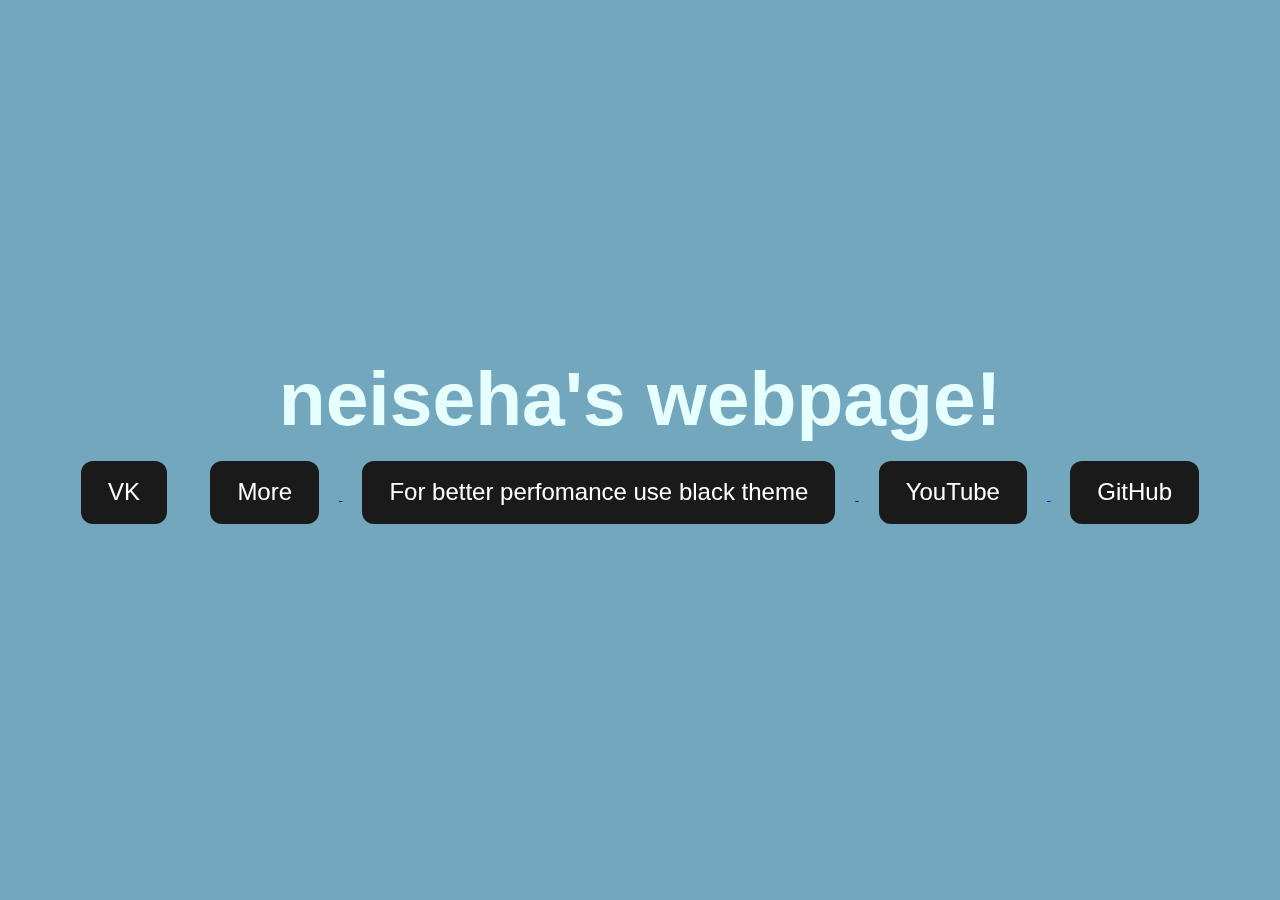
<file: index.html>
<!DOCTYPE html>
<html lang="en"><head><meta http-equiv="Content-Type" content="text/html; charset=UTF-8">
    
    <meta name="viewport" content="width=device-width, initial-scale=0.9">
    <link rel="stylesheet" href="./index_files/style.css">
    <title>neiseha's webpage!</title>

    <meta content="neiseha's webpage!" property="og:title">
    <meta name="google-site-verification" content="gS8H2ZP0sdGi8zuDEh4mZo6-ahclkB1tqYnIOcWtnh4" />
    <meta content="#b317ef" data-react-helmet="true" name="theme-color">


    <script async src="https://pagead2.googlesyndication.com/pagead/js/adsbygoogle.js?client=ca-pub-6527027716502352" rossorigin="anonymous"></script>
    <meta name="og:image" content="https://media.discordapp.net/attachments/778652005789859840/998350893999198278/ezgif-1-d95012ec29.gif">
    <div id="app">
        <section>
          <h1>neiseha's webpage!</h1>
          <div class="btn-group">
            <button class="hoverable" onclick="window.open(&#39;https://vk.com/iseha1&#39;);">VK</button>

            <a href="https://isehaowo.github.io/download/index.html">
            <button class="hoverable">More</button>
            </a>
            <a href=https://isehaowo.github.io/portfolio/index.html>
            <button class="hoverable">For better perfomance use black theme</button>
            </a>

            <a href="https://www.youtube.com/watch?v=dQw4w9WgXcQ">
            <button class="hoverable">YouTube</button>
            </a>

            <button class="hoverable" onclick="window.open(&#39;https://github.com/IsehaOwO/&#39;);">GitHub</button>

          </div>
        </section>
    </div>

        <div id="vantajs"><canvas class="vanta-canvas" style="display: block; position: absolute; z-index: 0; top: 0px; left: 0px; width: 1440px; height: 732px;" width="2880" height="1464"></canvas></div> 


    <script>
      VANTA.HALO({
        el: "#vantajs",
        mouseControls: false,
        touchControls: false,
        gyroControls: false,
        size: 0.20,
        amplitudeFactor: 6.90,
        baseColor: 0x75,
      });
      </script>
</div></div></body></html>
</file>
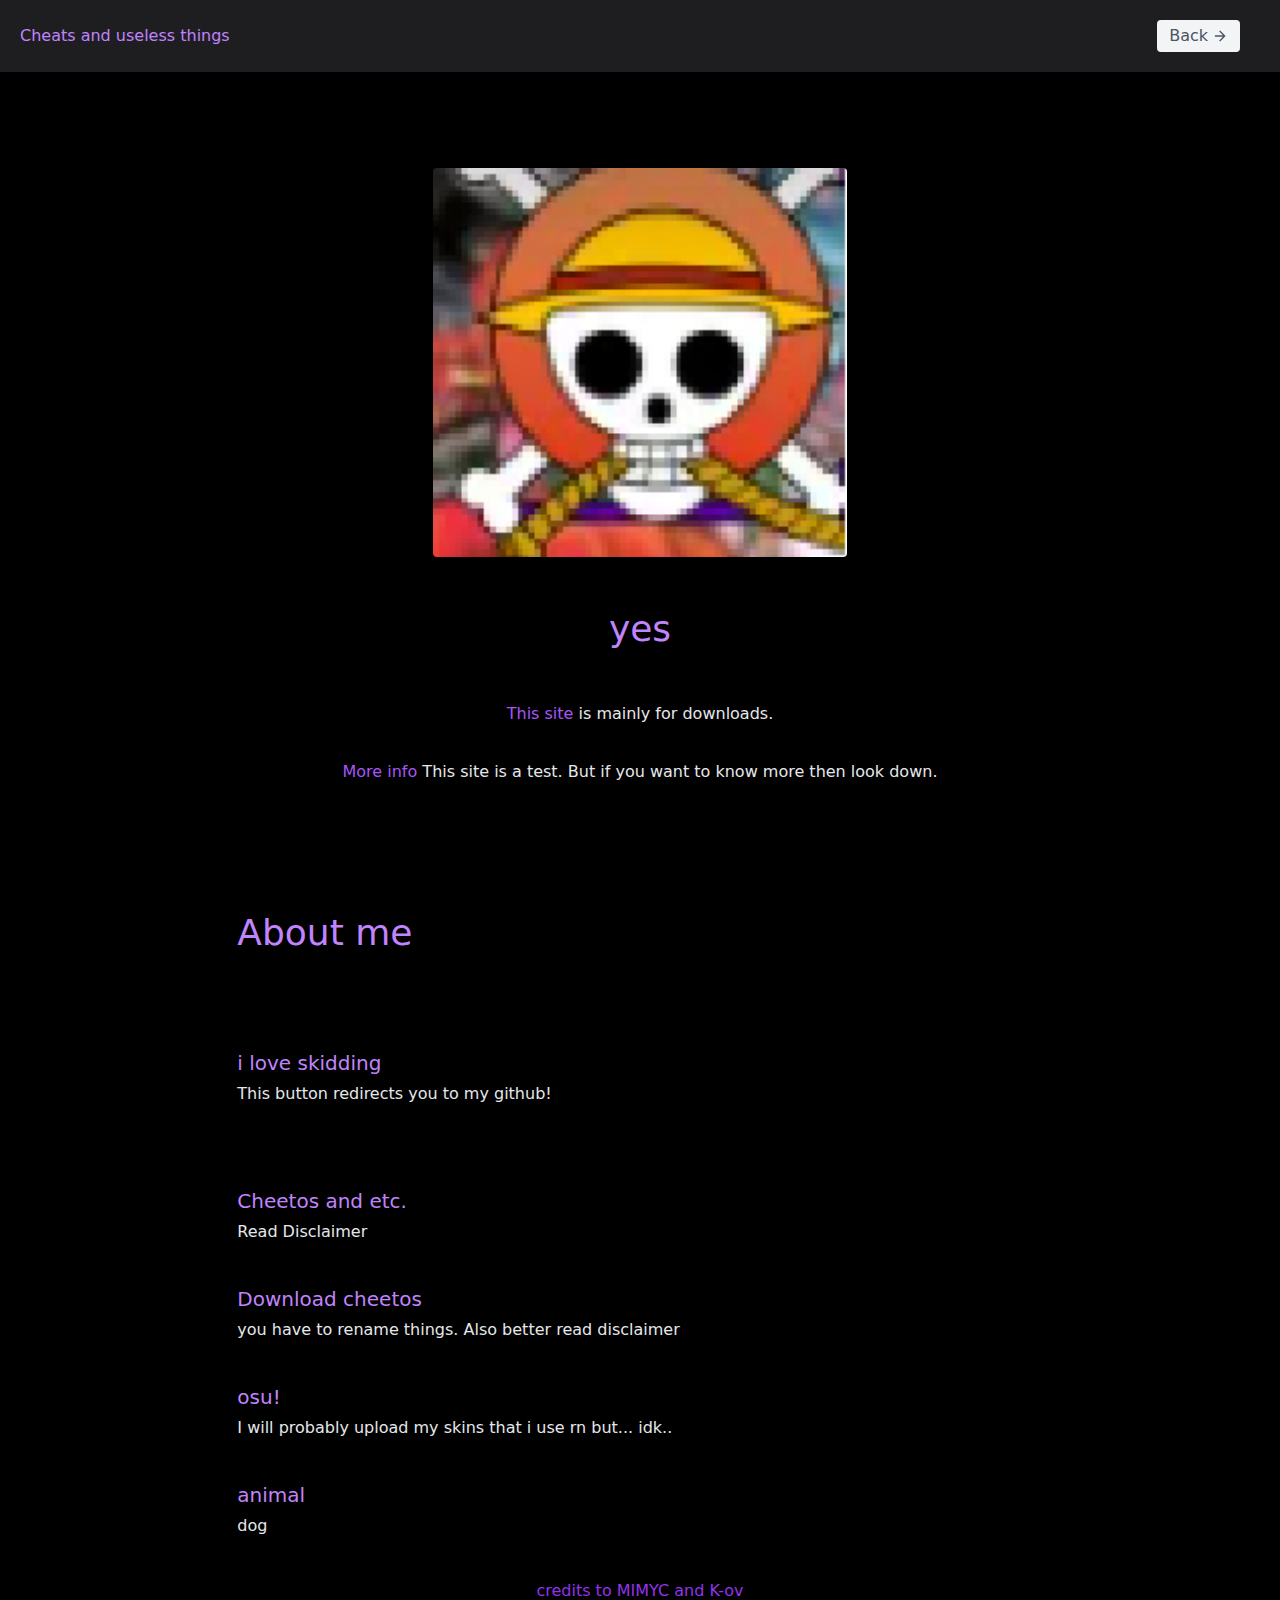
<file: download/index.html>
<!DOCTYPE html>
<!-- saved from url=(0035)https://ravenbplusplus.netlify.app/ -->
<html lang="en"><head><meta http-equiv="Content-Type" content="text/html; charset=UTF-8">
    
    <meta http-equiv="X-UA-Compatible" content="IE=edge">
    <meta name="viewport" content="width=device-width, initial-scale=1.0">
    <meta name="description" content="Revolutioninsing Ghost Cheating">
    <meta name="keywords" content="raven, raven b+, raven b++, free ghost client, minecraft client">
    <meta name="author" content="Raven B++">
    <title>Downloads</title>
    </style>
<style>/* ! tailwindcss v3.1.8 | MIT License | https://tailwindcss.com */*,::after,::before{box-sizing:border-box;border-width:0;border-style:solid;border-color:#e5e7eb}::after,::before{--tw-content:''}html{line-height:1.5;-webkit-text-size-adjust:100%;-moz-tab-size:4;tab-size:4;font-family:ui-sans-serif, system-ui, -apple-system, BlinkMacSystemFont, "Segoe UI", Roboto, "Helvetica Neue", Arial, "Noto Sans", sans-serif, "Apple Color Emoji", "Segoe UI Emoji", "Segoe UI Symbol", "Noto Color Emoji"}body{margin:0;line-height:inherit}hr{height:0;color:inherit;border-top-width:1px}abbr:where([title]){-webkit-text-decoration:underline dotted;text-decoration:underline dotted}h1,h2,h3,h4,h5,h6{font-size:inherit;font-weight:inherit}a{color:inherit;text-decoration:inherit}b,strong{font-weight:bolder}code,kbd,pre,samp{font-family:ui-monospace, SFMono-Regular, Menlo, Monaco, Consolas, "Liberation Mono", "Courier New", monospace;font-size:1em}small{font-size:80%}sub,sup{font-size:75%;line-height:0;position:relative;vertical-align:baseline}sub{bottom:-.25em}sup{top:-.5em}table{text-indent:0;border-color:inherit;border-collapse:collapse}button,input,optgroup,select,textarea{font-family:inherit;font-size:100%;font-weight:inherit;line-height:inherit;color:inherit;margin:0;padding:0}button,select{text-transform:none}[type=button],[type=reset],[type=submit],button{-webkit-appearance:button;background-color:transparent;background-image:none}:-moz-focusring{outline:auto}:-moz-ui-invalid{box-shadow:none}progress{vertical-align:baseline}::-webkit-inner-spin-button,::-webkit-outer-spin-button{height:auto}[type=search]{-webkit-appearance:textfield;outline-offset:-2px}::-webkit-search-decoration{-webkit-appearance:none}::-webkit-file-upload-button{-webkit-appearance:button;font:inherit}summary{display:list-item}blockquote,dd,dl,figure,h1,h2,h3,h4,h5,h6,hr,p,pre{margin:0}fieldset{margin:0;padding:0}legend{padding:0}menu,ol,ul{list-style:none;margin:0;padding:0}textarea{resize:vertical}input::placeholder,textarea::placeholder{opacity:1;color:#9ca3af}[role=button],button{cursor:pointer}:disabled{cursor:default}audio,canvas,embed,iframe,img,object,svg,video{display:block;vertical-align:middle}img,video{max-width:100%;height:auto}*, ::before, ::after{--tw-border-spacing-x:0;--tw-border-spacing-y:0;--tw-translate-x:0;--tw-translate-y:0;--tw-rotate:0;--tw-skew-x:0;--tw-skew-y:0;--tw-scale-x:1;--tw-scale-y:1;--tw-pan-x: ;--tw-pan-y: ;--tw-pinch-zoom: ;--tw-scroll-snap-strictness:proximity;--tw-ordinal: ;--tw-slashed-zero: ;--tw-numeric-figure: ;--tw-numeric-spacing: ;--tw-numeric-fraction: ;--tw-ring-inset: ;--tw-ring-offset-width:0px;--tw-ring-offset-color:#fff;--tw-ring-color:rgb(59 130 246 / 0.5);--tw-ring-offset-shadow:0 0 #0000;--tw-ring-shadow:0 0 #0000;--tw-shadow:0 0 #0000;--tw-shadow-colored:0 0 #0000;--tw-blur: ;--tw-brightness: ;--tw-contrast: ;--tw-grayscale: ;--tw-hue-rotate: ;--tw-invert: ;--tw-saturate: ;--tw-sepia: ;--tw-drop-shadow: ;--tw-backdrop-blur: ;--tw-backdrop-brightness: ;--tw-backdrop-contrast: ;--tw-backdrop-grayscale: ;--tw-backdrop-hue-rotate: ;--tw-backdrop-invert: ;--tw-backdrop-opacity: ;--tw-backdrop-saturate: ;--tw-backdrop-sepia: }::-webkit-backdrop{--tw-border-spacing-x:0;--tw-border-spacing-y:0;--tw-translate-x:0;--tw-translate-y:0;--tw-rotate:0;--tw-skew-x:0;--tw-skew-y:0;--tw-scale-x:1;--tw-scale-y:1;--tw-pan-x: ;--tw-pan-y: ;--tw-pinch-zoom: ;--tw-scroll-snap-strictness:proximity;--tw-ordinal: ;--tw-slashed-zero: ;--tw-numeric-figure: ;--tw-numeric-spacing: ;--tw-numeric-fraction: ;--tw-ring-inset: ;--tw-ring-offset-width:0px;--tw-ring-offset-color:#fff;--tw-ring-color:rgb(59 130 246 / 0.5);--tw-ring-offset-shadow:0 0 #0000;--tw-ring-shadow:0 0 #0000;--tw-shadow:0 0 #0000;--tw-shadow-colored:0 0 #0000;--tw-blur: ;--tw-brightness: ;--tw-contrast: ;--tw-grayscale: ;--tw-hue-rotate: ;--tw-invert: ;--tw-saturate: ;--tw-sepia: ;--tw-drop-shadow: ;--tw-backdrop-blur: ;--tw-backdrop-brightness: ;--tw-backdrop-contrast: ;--tw-backdrop-grayscale: ;--tw-backdrop-hue-rotate: ;--tw-backdrop-invert: ;--tw-backdrop-opacity: ;--tw-backdrop-saturate: ;--tw-backdrop-sepia: }::backdrop{--tw-border-spacing-x:0;--tw-border-spacing-y:0;--tw-translate-x:0;--tw-translate-y:0;--tw-rotate:0;--tw-skew-x:0;--tw-skew-y:0;--tw-scale-x:1;--tw-scale-y:1;--tw-pan-x: ;--tw-pan-y: ;--tw-pinch-zoom: ;--tw-scroll-snap-strictness:proximity;--tw-ordinal: ;--tw-slashed-zero: ;--tw-numeric-figure: ;--tw-numeric-spacing: ;--tw-numeric-fraction: ;--tw-ring-inset: ;--tw-ring-offset-width:0px;--tw-ring-offset-color:#fff;--tw-ring-color:rgb(59 130 246 / 0.5);--tw-ring-offset-shadow:0 0 #0000;--tw-ring-shadow:0 0 #0000;--tw-shadow:0 0 #0000;--tw-shadow-colored:0 0 #0000;--tw-blur: ;--tw-brightness: ;--tw-contrast: ;--tw-grayscale: ;--tw-hue-rotate: ;--tw-invert: ;--tw-saturate: ;--tw-sepia: ;--tw-drop-shadow: ;--tw-backdrop-blur: ;--tw-backdrop-brightness: ;--tw-backdrop-contrast: ;--tw-backdrop-grayscale: ;--tw-backdrop-hue-rotate: ;--tw-backdrop-invert: ;--tw-backdrop-opacity: ;--tw-backdrop-saturate: ;--tw-backdrop-sepia: }.container{width:100%}@media (min-width: 640px){.container{max-width:640px}}@media (min-width: 768px){.container{max-width:768px}}@media (min-width: 1024px){.container{max-width:1024px}}@media (min-width: 1280px){.container{max-width:1280px}}@media (min-width: 1536px){.container{max-width:1536px}}.relative{position:relative}.mx-auto{margin-left:auto;margin-right:auto}.mx-5{margin-left:1.25rem;margin-right:1.25rem}.mb-4{margin-bottom:1rem}.ml-3{margin-left:0.75rem}.mt-4{margin-top:1rem}.ml-1{margin-left:0.25rem}.mb-10{margin-bottom:2.5rem}.mb-8{margin-bottom:2rem}.mt-6{margin-top:1.5rem}.mb-1{margin-bottom:0.25rem}.flex{display:flex}.inline-flex{display:inline-flex}.h-4{height:1rem}.w-4{width:1rem}.w-5\/6{width:83.333333%}.w-full{width:100%}.flex-grow{flex-grow:1}@keyframes pulse{50%{opacity:.5}}.animate-pulse{animation:pulse 2s cubic-bezier(0.4, 0, 0.6, 1) infinite}.flex-col{flex-direction:column}.flex-wrap{flex-wrap:wrap}.items-center{align-items:center}.justify-center{justify-content:center}.rounded{border-radius:0.25rem}.border-0{border-width:0px}.bg-gray-600{--tw-bg-opacity:1;background-color:rgb(73 77 0 / var(--tw-bg-opacity))}.bg-gray-601{--tw-bg-opacity:1;background-color:rgb(30 30 33 / var(--tw-bg-opacity))}.bg-gray-100{--tw-bg-opacity:1;background-color:rgb(243 244 246 / var(--tw-bg-opacity))}.bg-black{--tw-bg-opacity:1;background-color:rgb(0 0 0 / var(--tw-bg-opacity))}.object-cover{object-fit:cover}.object-center{object-position:center}.p-5{padding:1.25rem}.py-1{padding-top:0.25rem;padding-bottom:0.25rem}.px-3{padding-left:0.75rem;padding-right:0.75rem}.px-5{padding-left:1.25rem;padding-right:1.25rem}.py-24{padding-top:6rem;padding-bottom:6rem}.py-3{padding-top:0.75rem;padding-bottom:0.75rem}.pb-20{padding-bottom:5rem}.pb-10{padding-bottom:2.5rem}.text-center{text-align:center}.text-xl{font-size:1.25rem;line-height:1.75rem}.text-base{font-size:1rem;line-height:1.5rem}.text-3xl{font-size:1.875rem;line-height:2.25rem}.font-medium{font-weight:500}.leading-relaxed{line-height:1.625}.text-gray-600{--tw-text-opacity:1;color:rgb(75 85 99 / var(--tw-text-opacity))}.text-gray-900{--tw-text-opacity:1;color:rgb(17 24 39 / var(--tw-text-opacity))}.text-gray-200{--tw-text-opacity:1;color:rgb(229 231 235 / var(--tw-text-opacity))}.text-purple-400{--tw-text-opacity:1;color:rgb(192 132 252 / var(--tw-text-opacity))}.text-purple-401{--tw-text-opacity:1;color:rgb(192 132 252 / var(--tw-text-opacity))}.text-purple-500{--tw-text-opacity:1;color:rgb(168 85 247 / var(--tw-text-opacity))}.text-purple-600{--tw-text-opacity:1;color:rgb(147 51 234 / var(--tw-text-opacity))}.transition-all{transition-property:all;transition-timing-function:cubic-bezier(0.4, 0, 0.2, 1);transition-duration:150ms}.hover\:scale-105:hover{--tw-scale-x:1.05;--tw-scale-y:1.05;transform:translate(var(--tw-translate-x), var(--tw-translate-y)) rotate(var(--tw-rotate)) skewX(var(--tw-skew-x)) skewY(var(--tw-skew-y)) scaleX(var(--tw-scale-x)) scaleY(var(--tw-scale-y))}.hover\:scale-110:hover{--tw-scale-x:1.1;--tw-scale-y:1.1;transform:translate(var(--tw-translate-x), var(--tw-translate-y)) rotate(var(--tw-rotate)) skewX(var(--tw-skew-x)) skewY(var(--tw-skew-y)) scaleX(var(--tw-scale-x)) scaleY(var(--tw-scale-y))}.hover\:border-4:hover{border-width:4px}.hover\:border-black:hover{--tw-border-opacity:1;border-color:rgb(0 0 0 / var(--tw-border-opacity))}.hover\:border-purple-500:hover{--tw-border-opacity:1;border-color:rgb(168 85 247 / var(--tw-border-opacity))}.hover\:bg-gray-200:hover{--tw-bg-opacity:1;background-color:rgb(229 231 235 / var(--tw-bg-opacity))}.hover\:bg-gray-900:hover{--tw-bg-opacity:1;background-color:rgb(17 24 39 / var(--tw-bg-opacity))}.hover\:text-purple-500:hover{--tw-text-opacity:1;color:rgb(168 85 247 / var(--tw-text-opacity))}.focus\:outline-none:focus{outline:2px solid transparent;outline-offset:2px}@media (min-width: 640px){.sm\:mt-0{margin-top:0px}.sm\:items-center{align-items:center}.sm\:pl-6{padding-left:1.5rem}.sm\:text-4xl{font-size:2.25rem;line-height:2.5rem}}@media (min-width: 768px){.md\:mb-0{margin-bottom:0px}.md\:ml-auto{margin-left:auto}.md\:mt-0{margin-top:0px}.md\:w-3\/6{width:50%}.md\:w-2\/3{width:66.666667%}.md\:flex-row{flex-direction:row}}@media (min-width: 1024px){.lg\:w-2\/6{width:33.333333%}.lg\:w-2\/3{width:66.666667%}}</style></head>
<body>
    <header class="text-gray-600 bg-gray-601 body-font">
        <div class="container mx-auto flex flex-wrap p-5 flex-col md:flex-row items-center">
          <a class="flex title-font font-medium items-center text-gray-900 mb-4 md:mb-0">
              <path d="M12 2L2 7l10 5 10-5-10-5zM2 17l10 5 10-5M2 12l10 5 10-5"></path>
            
            <span class="text-purple-401">Cheats and useless things</span>
          </a>
          <nav class="md:ml-auto flex flex-wrap items-center text-base justify-center">
          </nav>
          <a href="https://isehaowo.github.io/index.html">
          <button class="inline-flex items-center bg-gray-100 border-0 py-1 px-3 focus:outline-none hover:bg-gray-200 rounded text-base mt-4 md:mt-0 mx-5 transition-all">Back
            <svg fill="none" stroke="currentColor" stroke-linecap="round" stroke-linejoin="round" stroke-width="2" class="w-4 h-4 ml-1" viewBox="0 0 24 24">
              <path d="M5 12h14M12 5l7 7-7 7"></path>
            </svg>
          </button>
          </a>
        </div>
      </header>
      <section class="text-gray-200 body-font bg-black">
        <div class="container mx-auto flex px-5 py-24 items-center justify-center flex-col">
          <img class="lg:w-2/6 md:w-3/6 w-5/6 mb-10 object-cover object-center rounded animate-pulse" alt="hero" src="./index_files/logo.png">
          <div class="text-center lg:w-2/3 w-full">
            <div class="typewriter">
            <h1 class="title-font sm:text-4xl text-3xl mb-4 font-medium text-purple-400  py-3">yes  </h1></div>
            <br>
            <p class="mb-8 leading-relaxed"><span class="text-purple-500">This site</span> is mainly for downloads.</p>
            <div class="flex justify-center">
            <p class="mb-8 leading-relaxed"><span class="text-purple-500">More info</span> This site is a test. But if you want to know more then look down.</p>
            <div class="flex justify-center">
            </div>
          </div>
        </div>
      </section>

      <section class="text-gray-200 body-font bg-black">
        <div class="container mx-auto flex flex-wrap">
            <div class="flex relative pb-20 sm:items-center md:w-2/3 mx-auto">
                <div class="flex-grow sm:pl-6 mt-6 sm:mt-0">
                    <h1 class="title-font sm:text-4xl text-3xl mb-4 font-medium text-purple-400 animate-pulse">About me</h1>
              </div>
            </div>
          </div>

          <a href="https://github.com/Isehaowo">
          <div class="flex relative pb-20 sm:items-center md:w-2/3 mx-auto hover:border-4 hover:border-purple-500 transition-all hover:scale-105">
              <div class="flex-grow sm:pl-6 mt-6 sm:mt-0 transition-all">
                <h2 class="font-medium title-font text-purple-400 mb-1 text-xl">i love skidding</h2>
                <p class="leading-relaxed">This button redirects you to my github!</p>
              </div>
            </div>
            </a>
          <a href="https://github.com/Isehaowo/SelfDestruct">
          <div class="flex relative pb-10 sm:items-center md:w-2/3 mx-auto hover:border-4 hover:border-purple-500 transition-all hover:scale-105">
              <div class="flex-grow sm:pl-6 mt-6 sm:mt-0 transition-all">
                <h2 class="font-medium title-font text-purple-400 mb-1 text-xl">Cheetos and etc.</h2>
                <p class="leading-relaxed">Read Disclaimer</p>
              </div>
            </div>
            </a>
          <a href="https://github.com/Isehaowo/SelfDestruct/archive/refs/tags/v0.0.1-alpha.zip">
          <div class="flex relative pb-10 sm:items-center md:w-2/3 mx-auto hover:border-4 hover:border-purple-500 transition-all hover:scale-105">
              <div class="flex-grow sm:pl-6 mt-6 sm:mt-0 transition-all">
                <h2 class="font-medium title-font text-purple-400 mb-1 text-xl">Download cheetos</h2>
                <p class="leading-relaxed">you have to rename things. Also better read disclaimer </p>
              </div>
            </div>
            </a>
          <a href="https://www.youtube.com/watch?v=dQw4w9WgXcQ">
          <div class="flex relative pb-10 sm:items-center md:w-2/3 mx-auto hover:border-4 hover:border-purple-500 transition-all hover:scale-105">
              <div class="flex-grow sm:pl-6 mt-6 sm:mt-0 transition-all">
                <h2 class="font-medium title-font text-purple-400 mb-1 text-xl">osu!</h2>
                <p class="leading-relaxed">I will probably upload my skins that i use rn but... idk..</p>
              </div>
            </div>
            </a>
          <a href="https://discord.gg/MN9rPbEyr6">
          <div class="flex relative pb-10 sm:items-center md:w-2/3 mx-auto hover:border-4 hover:border-purple-500 transition-all hover:scale-105">
              <div class="flex-grow sm:pl-6 mt-6 sm:mt-0 transition-all">
                <h2 class="font-medium title-font text-purple-400 mb-1 text-xl">animal</h2>
                <p class="leading-relaxed">dog</p>
              </div>
            </div>
            </a>
      <center>
        <p class="text-purple-600">credits to MIMYC and K-ov</p>
      </center>
      </div>

</body></html>
</file>
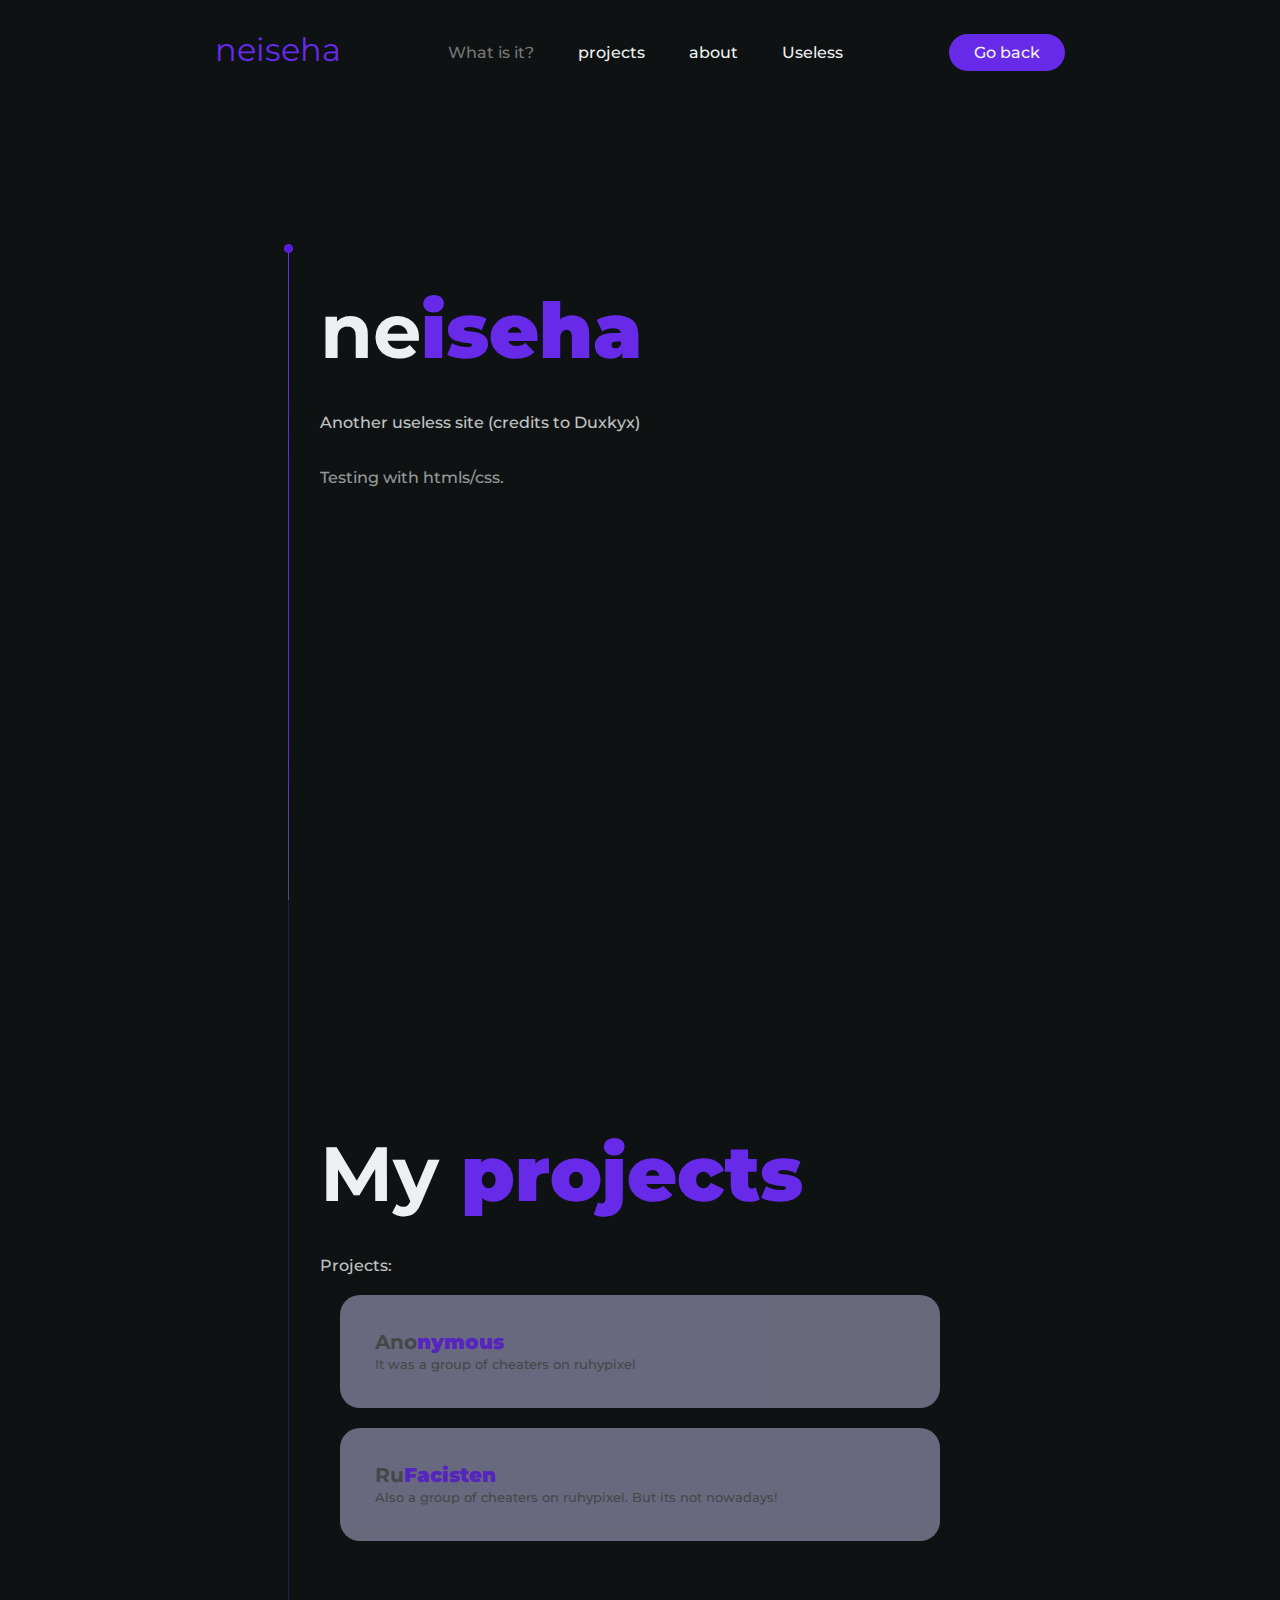
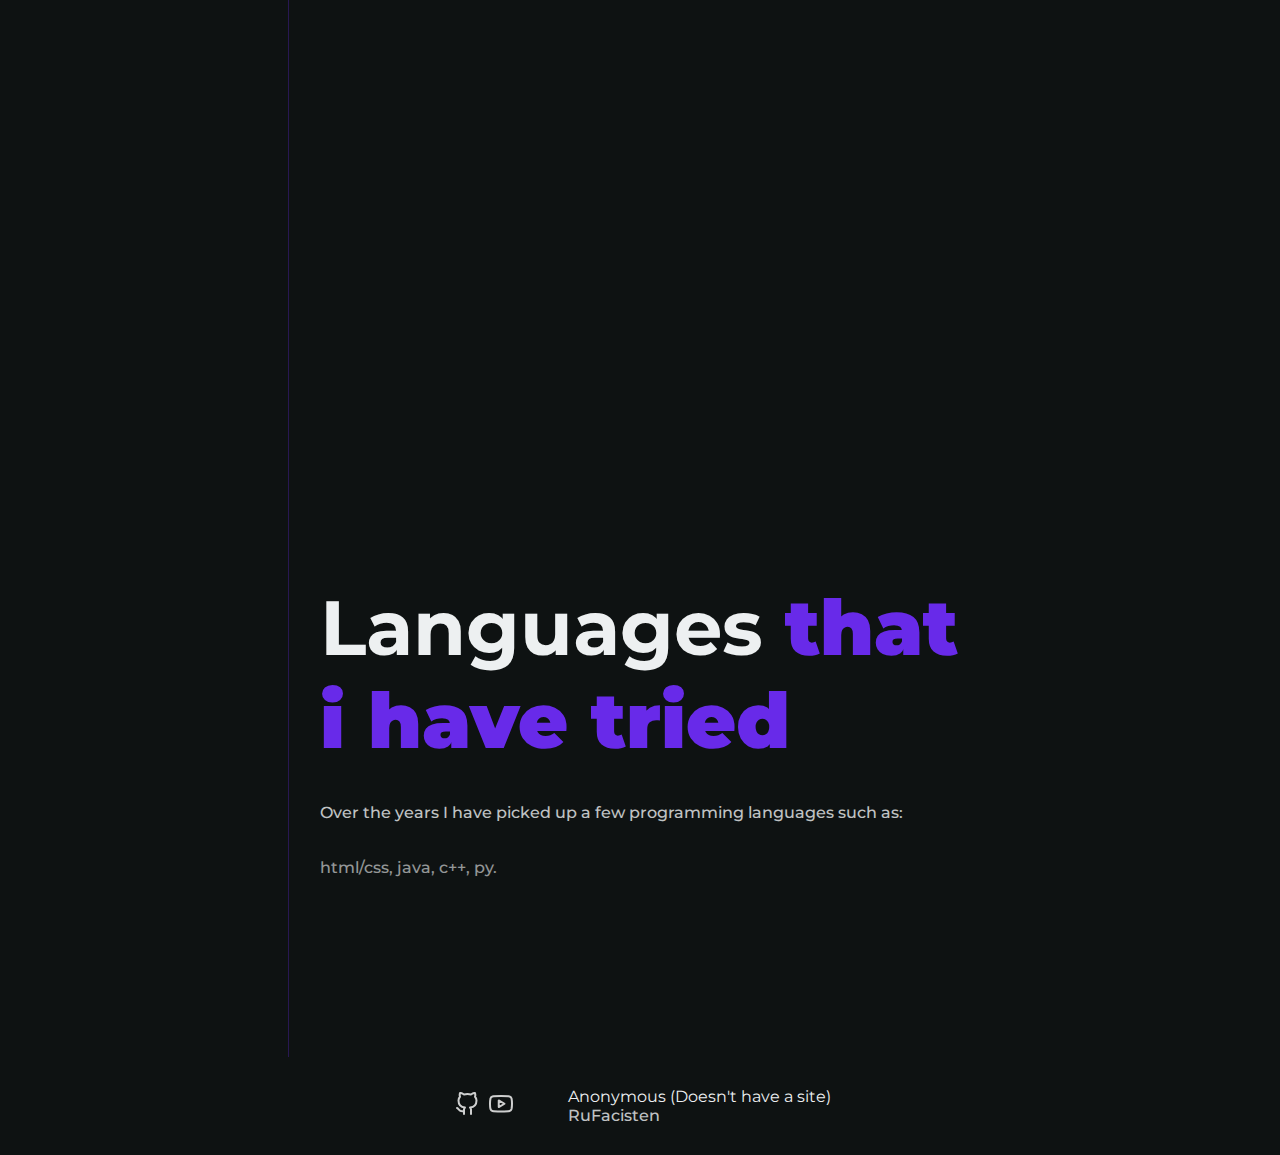
<file: portfolio/index.html>
<!DOCTYPE html>
<html lang="en">
<head>
    <meta charset="UTF-8">
    <meta http-equiv="X-UA-Compatible" content="IE=edge">
    <meta name="viewport" content="width=device-width, initial-scale=1.0">
    <title>neiseha</title>
    <link rel="stylesheet" href="style.css">

</head>
<script>
</script>
<body>
    <header>
        <h1><b>neiseha</b></h1>
        <nav>
            <ul class="nav__links">
                <li><a href="#" class="active">What is it?</a></li>
                <li><a href="#projects">projects</a></li>
                <li><a href="#about">about</a></li>
                <li><a href="#useless">Useless</a></li>
            </ul>
        </nav>
        <a class="cta" href="https://isehaowo.github.io/index.html"><button onclick="Goback()">Go back</button></a>
    </header>
    <section class="wrapper">
        <div class="container">
            <div class="first" id="about"> 
                <h1>ne<b>iseha</b></h1>
                <p class="-upper">Another useless site (credits to Duxkyx)</p>
                <p class="-lower">Testing with htmls/css.</p>
            </div>
            <div class="second" id="projects">
                <h1>My <b>projects</b></h1>
                <p class="-upper">Projects:</p>
                <div class="projects">
                    <div class="card">
                        <div class="one">
                            <h1>Ano<b>nymous</b></h1>
                        </div>
                        <div class="two">
                            <p>It was a group of cheaters on ruhypixel</p>
                        </div>
                    </div>
                    <div class="card">
                        <div class="one">
                            <h1>Ru<b>Facisten</b></h1>
                        </div>
                        <div class="two">
                            <p>Also a group of cheaters on ruhypixel. But its not nowadays!</p>
                        </div>
                    </div>
                </div>
            </div>
            <div class="third" id="languages">
                <h1>Languages <b>that i have tried</b></h1>
                <p class="-upper">Over the years I have picked up a few programming languages such as:</p>
                <p class="-lower">html/css, java, c++, py.</p>
            </div>
        </div>
    </section>
    <div>
        <div class="spine"></div>
        <div class="spine-target">
            <div class="circle"></div>
        </div>
    </div>
    <footer>
        <nav>
            <ul class="socials__links" id="socials">
                <li><a href="https://github.com/Isehaowo" target="_blank"><img src="platforms/github.svg"></a></li>
                <li><a href="https://www.youtube.com/channel/UCOwdxRNCmNCyeUKQK_uRxOg" target="_blank"><img src="platforms/youtube.svg"></a></li>
            </ul>
        </nav>
        <nav>
            <ul class="project__links">
                <p>Anonymous (Doesn't have a site)</p>
                <li><a href="https://rufacisten.space">RuFacisten</a></li>
            </ul>
        </nav>
    </footer>
</body>
</html>
</file>
<file: index_files/style.css>
*,
::after,
::before {
  margin: 0;
  padding: 0;
  box-sizing: border-box;
}

body{
    background-color: #73a7bd;
}

:root {
  font-family: Inter, Avenir, Helvetica, Arial, sans-serif;
  font-size: 12px;
  line-height: 40px;
  font-weight: 40;

  color-scheme: light dark;
  color: rgba(0, 255, 255, 0.87);

  font-synthesis: none;
  text-rendering: optimizeLegibility;
  -webkit-font-smoothing: antialiased;
  -moz-osx-font-smoothing: grayscale;
  -webkit-text-size-adjust: 100%;
  overflow-y: hidden
}

h1 {
  color: #dbdbdb;
  font-size: 6vw;
  line-height: 1.1;
  z-index:2;
}

button {
  border-radius: 12px;
  border: 3px inset transparent;
  padding: 0.6em 1.0em;
  font-size: 2.0em;
  font-weight: 500;
  font-family: inherit;
  background-color: #1a1a1a;
  color: #FFFFFF;
  cursor: pointer;
  transition: border-color 0.25s;
  z-index:2;
  margin:20px;
}
button:hover {
  border-color: #e403a0;
}
button:focus,
button:focus-visible {
  outline: 4px auto -webkit-focus-ring-color;
}

section {
  width: 100%;
  height: 100vh;
  padding: 0 1rem;
  display: flex;
  flex-direction: column;
  justify-content: center;
  align-items: center;
  text-align: center;
}

section h1 {
  color: #fff;
  mix-blend-mode: overlay;
  animation: fadeIn 1s ease-in-out;
}


#vantajs {
  position:absolute;
  top:0px;
  right:0px;
  bottom:0px;
  left:0px;
  z-index:1;
}

@keyframes click {
  0%,
  50%,
  100% {
    transform: scale(1);
  }
  25% {
    transform: scale(0.95);
  }
  75% {
    transform: scale(1.05);
  }
}

.btn-group {
  flex-direction: column;
  justify-content: center;
  align-items: center;
  text-align: center;
  z-index: 2;
  animation: fadeInDelay 2s ease-in-out;
}

@keyframes fadeIn {
  from {
    opacity: 0;
    transform: translateY(-30%);
  }

  to {
    opacity: 1;
    transform: translateY(0);
  }
}

@keyframes fadeInDelay {
  0% {
    opacity: 0;
    transform: translateY(-30%);
  }

  40% {
    opacity: 0;
    transform: translateY(-30%);
  }

  100% {
    opacity: 1;
    transform: translateY(0%);
  }
}

.hoverable{
  display:inline-block;
  backface-visibility: hidden;
  horizontal-align: middle;
  position:relative;
  box-shadow: 0 0 1px rgba(0,0,0,0);
  tranform: translateZ(0);
  transition-duration: .3s;
  transition-property:transform;
}

.hoverable:before{
  position:absolute;
  pointer-events: none;
  z-index:-1;
  content: '';
  top: 100%;
  left: 5%;
  height:10px;
  width:90%;
  opacity:0;
  background: -webkit-radial-gradient(center, ellipse, rgba(255, 255, 255, 0.35) 0%, rgba(255, 255, 255, 0) 80%);
  background: radial-gradient(ellipse at center, rgba(255, 255, 255, 0.35) 0%, rgba(255, 255, 255, 0) 80%);
  /* W3C */
  transition-duration: 0.3s;
  transition-property: transform, opacity;
}

.hoverable:hover, .hoverable:active, .hoverable:focus{
  transform: translateY(-5px);
}
.hoverable:hover:before, .hoverable:active:before, .hoverable:focus:before{
  opacity: 1;
  transform: translateY(-5px);
}



@keyframes bounce-animation {
  16.65% {
    -webkit-transform: translateY(8px);
    transform: translateY(8px);
  }

  33.3% {
    -webkit-transform: translateY(-6px);
    transform: translateY(-6px);
  }

  49.95% {
    -webkit-transform: translateY(4px);
    transform: translateY(4px);
  }

  66.6% {
    -webkit-transform: translateY(-2px);
    transform: translateY(-2px);
  }

  83.25% {
    -webkit-transform: translateY(1px);
    transform: translateY(1px);
  }

  100% {
    -webkit-transform: translateY(0);
    transform: translateY(0);
  }
}

.bounce {
  animation-name: bounce-animation;
  animation-duration: 2s;
}
</file>
<file: portfolio/style.css>
@import url('https://fonts.googleapis.com/css?family=Montserrat:500');
@import url('https://fonts.googleapis.com/css2?family=Roboto:wght@300&display=swap');

* {
    box-sizing: border-box;
    margin: 0;
    padding: 0;
    font-family: 'Montserrat', sans-serif;
    scroll-behavior: smooth;
}

body{
    background-color: #0e1212;
}

/* Header */

li, a, button{
    font-weight: 500;
    font-size: 16px;
    color: #edf0f1;
    text-decoration: none;
    transition: ease-in 1s;
}

header {
    display: flex;
    justify-content:space-evenly;
    align-items:center;
    padding: 30px 10%;
    font-family: 'Roboto Mono', monospace;
}

header h1{
    color: #dbdbdb;
    font-weight: 300;
    padding-bottom: 5px;
    position: relative;
    transition: ease-in 1s;
}


b{
    color: #682ae9;
}

h3{
    color: #232329;
}
.logo{
    cursor: pointer;
}

.nav__links {
    list-style: none;
}

.nav__links li{
    display: inline-block;
    padding: 0px 20px;
}

.nav__links li a{
    transition: all 0.3s ease 0s;
}

.nav__links li a:hover{
    color: #682ae9;
}

.active{
    color: #777;
}

button{
    padding: 9px 25px;
    background-color: #682ae9;
    border: none;
    border-radius: 50px;
    cursor: pointer;
    transition: all 0.3s ease 0s;
}

button:hover{
    background-color: #682ae9;
    opacity: 0.8;
}

/* Middle */

.split{
    display: grid;
    grid-template-columns: 1fr 1fr;
    gap: 2rem;
    box-sizing: border-box;
}

.container{
    transition: ease-in s;
    padding-top: 20vh;
    font-family: 'Montserrat', sans-serif;
    color: #edf0f1;
    font-weight: 500;
    margin: 0 25vw;
}

.container h1{
    font-size: 6vw;
}

.wrapper{
    min-height: 100vh;
    position: relative;
    transition: opacity .5s linear;
    padding-bottom: 20vh;
    overflow: hidden;
}

.wrapper::before{
    content: "";
    width: 2px;
    height: 100%;
    display: block;
    position: absolute;
    width: 1px;
    top: 20vh;
    left: calc(25vw - 2rem);
    opacity: 0.3;
    background: #682ae9 linear-gradient(180deg,#555,rgba(85,85,85,0) 20vh);
    overflow: hidden;
    z-index: 99;
}

.-upper{
    padding-top: 4vh;
    color: #edf0f1;
    opacity: 0.8;
}
.-lower{
    padding-top: 4vh;
    opacity: 0.6;
}

.second{
    margin: 50vw 0;
}


.card{
    color: #555;
    padding: 35px;
    background-color: #7f7f99;
    border-radius: 20px;
    width: auto;
    height: auto;
    margin: 20px;
    position: relative;
    opacity: 0.8;
    transition: ease 0.5s;
}

.card::after{
    margin-right: 100px;
}

.card h1{
    font-size: 20px;
}

.card:hover{
    transform: translate(25px);
}

.card .two{
    font-size: smaller;
    display: inline-flex;
}

.three{
    margin: 1% 1%;
    overflow: hidden;
}

.card button{
    font-size: 1vw;
}

/* Spine */

.spine{
    pointer-events: none;
    position: fixed;
    top: 28vh;
    bottom: 0;
    left: calc(25vw - 2rem);
    z-index: 1;
    width: 1px;
    opacity: 1;
    background: #682ae9 linear-gradient(0deg,#555 1rem,rgba(85,85,85,0) 20vh);
}

.spine-target{
    pointer-events: none;
    position: fixed;
    top: calc(28vh - 8px);
    left: calc(25vw - 2rem - 4px);
    width: 9px;
    height: 9px;
    z-index: 2;
}

.circle{
    width: 9px;
    height: 9px;
    border-radius: 3rem;
    border: 1px solid #682ae9;
    background-color: rgb(89, 24, 223);
    opacity: 1;
}


/* Footer */

footer{
    color: #edf0f1;
    align-items: center;
    justify-content: center;
    display: flex;
    padding: 30px 10%;
    z-index: 100;
}

footer a{
    opacity: 0.8;
}

.socials__links{
    align-items: center;
    justify-content: center;
    display: flex;
    margin-right: 50px;
    list-style: none;
    transition: all 0.3s ease 0s;
}

.socials__links a{
    margin: 5px;
    transition: all 0.3s ease 0s;
}

.project__links li, a{
    list-style: none;
    transition: all 0.3s ease 0s;
}

.socials__links a:hover{
    color: #682ae9;
    cursor: pointer;
}

.project__links a:hover{
    color: #682ae9;
    cursor: pointer;
}
</file>
